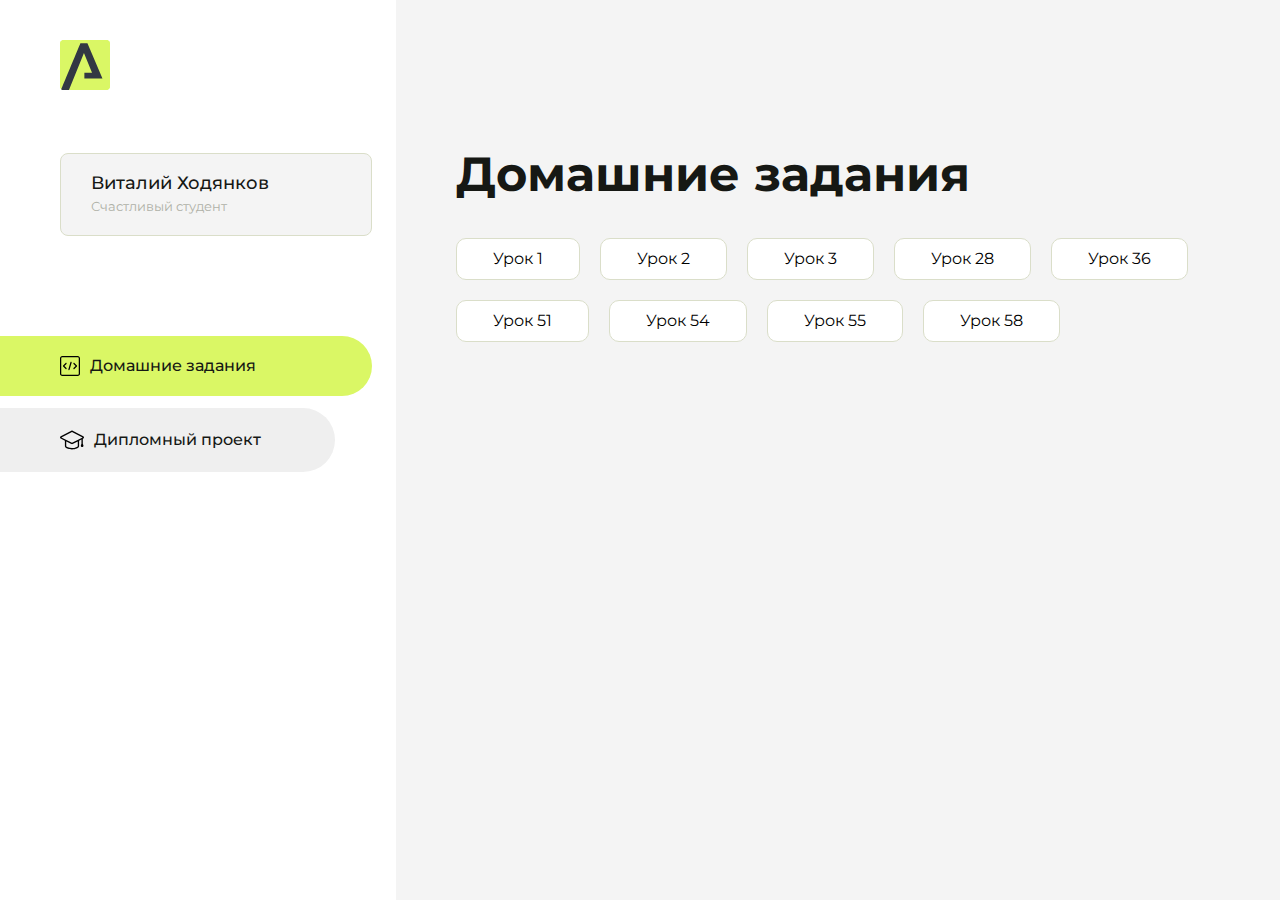
<file: index.html>
<!DOCTYPE html>
<html lang="en">

<head>
    <meta charset="UTF-8">
    <meta name="viewport" content="width=device-width, initial-scale=1.0">
    <title>Домашняя работа</title>
    <link rel="shortcut icon" href="src/logo.ico" type="image/x-icon">
    <link rel="preconnect" href="https://fonts.googleapis.com">
    <link rel="preconnect" href="https://fonts.gstatic.com" crossorigin>
    <link href="https://fonts.googleapis.com/css2?family=Montserrat:wght@400;500;700&family=Rubik:wght@500&display=swap"
        rel="stylesheet">
    <link rel="stylesheet" href="src/style.css">
</head>

<body id="body">
    <div class="overlay" id="overlay"></div>
    <div class="layout">
        <div class="burger" id="burger">
            <svg viewBox="0 0 24 24" fill="none" xmlns="http://www.w3.org/2000/svg">
                <g id="SVGRepo_bgCarrier" stroke-width="0"></g>
                <g id="SVGRepo_tracerCarrier" stroke-linecap="round" stroke-linejoin="round"></g>
                <g id="SVGRepo_iconCarrier">
                    <path d="M4 18L20 18" stroke="#DAF765" stroke-width="2" stroke-linecap="round"></path>
                    <path d="M4 12L20 12" stroke="#DAF765" stroke-width="2" stroke-linecap="round"></path>
                    <path d="M4 6L20 6" stroke="#DAF765" stroke-width="2" stroke-linecap="round"></path>
                </g>
            </svg>
        </div>
        <aside class="sidebar" id="sidebar">
            <div class="sidebar__inner">
                <div class="logo">
                    <svg width="50" height="50" viewBox="0 0 50 50" fill="none" xmlns="http://www.w3.org/2000/svg">
                        <g clip-path="url(#clip0_513_74730)">
                            <path
                                d="M46.17 -0.257004H3.83C1.57281 -0.257004 -0.257 1.57281 -0.257 3.83V46.17C-0.257 48.4272 1.57281 50.257 3.83 50.257H46.17C48.4272 50.257 50.257 48.4272 50.257 46.17V3.83C50.257 1.57281 48.4272 -0.257004 46.17 -0.257004Z"
                                fill="#DAF765" />
                            <path
                                d="M24.375 38.4H42.461L27.441 3.1585H20.4355C20.4355 3.1585 6.7895 35.881 1.1945 49.294C2.015 50.0275 3.0945 50.257 3.6945 50.257H8.8445L23.954 13.07L32.0465 32.8285H24.375V38.4Z"
                                fill="#323843" />
                        </g>
                        <defs>
                            <clipPath id="clip0_513_74730">
                                <rect width="50" height="50" fill="white" />
                            </clipPath>
                        </defs>
                    </svg>
                </div>
                <div class="sidebar__user">
                    <div class="sidebar__name">Виталий Ходянков</div>
                    <div class="sidebar__text">Счастливый студент</div>
                </div>
                <div class="sidebar__tabs">
                    <div class="sidebar__item">
                        <button class="sidebar__button active" id="tasks">
                            <svg xmlns="http://www.w3.org/2000/svg" width="20" height="20" viewBox="0 0 20 20"
                                fill="none">
                                <g clip-path="url(#clip0_704_74543)">
                                    <path
                                        d="M17.7083 20H2.29167C1.0275 20 0 18.9725 0 17.7083V2.29167C0 1.0275 1.0275 0 2.29167 0H17.7083C18.9725 0 20 1.0275 20 2.29167V17.7083C20 18.9725 18.9725 20 17.7083 20ZM2.29167 1.25C1.7175 1.25 1.25 1.7175 1.25 2.29167V17.7083C1.25 18.2825 1.7175 18.75 2.29167 18.75H17.7083C18.2825 18.75 18.75 18.2825 18.75 17.7083V2.29167C18.75 1.7175 18.2825 1.25 17.7083 1.25H2.29167Z"
                                        fill="black" />
                                    <path
                                        d="M6.04167 13.125C5.88167 13.125 5.72167 13.0642 5.6 12.9417L3.1 10.4417C2.85583 10.1975 2.85583 9.80167 3.1 9.5575L5.6 7.0575C5.84417 6.81333 6.24 6.81333 6.48417 7.0575C6.72833 7.30167 6.72833 7.6975 6.48417 7.94167L4.42583 10L6.48417 12.0583C6.72833 12.3025 6.72833 12.6983 6.48417 12.9425C6.36167 13.0642 6.20167 13.125 6.04167 13.125Z"
                                        fill="black" />
                                    <path
                                        d="M8.95833 14.1667C8.9 14.1667 8.84 14.1583 8.78167 14.1417C8.45083 14.0442 8.26083 13.6967 8.35833 13.3658L10.4417 6.28251C10.5392 5.95084 10.8892 5.76417 11.2175 5.85917C11.5483 5.95667 11.7383 6.30417 11.6408 6.63501L9.5575 13.7183C9.47833 13.9908 9.22833 14.1667 8.95833 14.1667Z"
                                        fill="black" />
                                    <path
                                        d="M13.9583 13.125C13.7983 13.125 13.6383 13.0642 13.5167 12.9417C13.2725 12.6975 13.2725 12.3017 13.5167 12.0575L15.575 9.99916L13.5167 7.94083C13.2725 7.69666 13.2725 7.30083 13.5167 7.05666C13.7608 6.81249 14.1567 6.81249 14.4008 7.05666L16.9008 9.55666C17.145 9.80083 17.145 10.1967 16.9008 10.4408L14.4008 12.9408C14.2783 13.0642 14.1183 13.125 13.9583 13.125Z"
                                        fill="black" />
                                </g>
                                <defs>
                                    <clipPath id="clip0_704_74543">
                                        <rect width="20" height="20" fill="white" />
                                    </clipPath>
                                </defs>
                            </svg>
                            <span>Домашние задания</span></button>
                    </div>
                    <div class="sidebar__item">
                        <button class="sidebar__button" id="diplom">
                            <svg xmlns="http://www.w3.org/2000/svg" width="24" height="24" viewBox="0 0 24 24"
                                fill="none">
                                <g clip-path="url(#clip0_704_74553)">
                                    <path
                                        d="M23.2628 10.5971C23.7176 10.365 24 9.90375 24 9.39337C24 8.883 23.7176 8.42175 23.2628 8.18962L12.6135 2.75362C12.2291 2.55824 11.7705 2.55787 11.3854 2.75399L0.736875 8.19C0.282375 8.42175 0 8.883 0 9.39337C0 9.90375 0.282375 10.365 0.736875 10.5971L4.89038 12.7177V18.2074C4.89038 19.8154 8.412 21.393 12 21.393C15.5884 21.393 19.1096 19.815 19.1096 18.2074V12.7174L21.4609 11.517V15.8017L20.901 17.2305C20.7409 17.6389 20.7934 18.0994 21.0405 18.4616C21.2876 18.8246 21.6979 19.041 22.1366 19.041C22.5754 19.041 22.9852 18.8246 23.2324 18.462C23.4795 18.099 23.532 17.6385 23.3719 17.2301L22.8124 15.8021V10.827L23.2628 10.5971ZM17.7623 18.1721C17.6198 18.6375 15.3491 20.0419 12 20.0419C8.65088 20.0419 6.38025 18.6375 6.2415 18.2074V12.3037L6.23887 12.3019C6.23812 12.057 6.1065 11.8207 5.87325 11.7019L1.3515 9.39337L12 3.95737L22.6489 9.39337L12 14.8294L5.87325 11.7019C5.54063 11.5331 4.6695 11.6674 4.5 12C4.33012 12.3322 4.55813 12.5479 4.89038 12.7177L11.3857 16.0331C11.5781 16.1314 11.7889 16.1805 12 16.1805C12.2107 16.1805 12.4222 16.1314 12.6146 16.0331L17.7593 13.407L17.7623 18.1721Z"
                                        fill="black" />
                                </g>
                                <defs>
                                    <clipPath id="clip0_704_74553">
                                        <rect width="24" height="24" fill="white" />
                                    </clipPath>
                                </defs>
                            </svg>
                            <span>Дипломный проект</span></button>
                    </div>
                </div>
            </div>

        </aside>
        <div class="content">
            <div class="container">
                <div class="content__block" id="tasksBlock">
                    <div class="content__title">Домашние задания</div>
                    <ul class="content__list">
                        <li class="content__list-item">
                            <a href="lesson/index.html">Урок 1</a>
                        </li>
                        <li class="content__list-item">
                            <a href="lesson2/index.html">Урок 2</a>
                        </li>
                        <li class="content__list-item">
                            <a href="lesson3/index.html">Урок 3</a>
                        </li>
                        <li class="content__list-item">
                            <a href="lesson28/index.html">Урок 28</a>
                        </li>
                        <li class="content__list-item">
                            <a href="lesson36/index.html">Урок 36</a>
                        </li>
                        <li class="content__list-item">
                            <a href="lesson51/index.html">Урок 51</a>
                        </li>
                        <li class="content__list-item">
                            <a href="lesson54/index.html">Урок 54</a>
                        </li>
                        <li class="content__list-item">
                            <a href="lesson55/index.html">Урок 55</a>
                        </li>
                        <li class="content__list-item">
                            <a href="lesson58/index.html">Урок 58</a>
                        </li>
                    </ul>
                </div>
                <div class="content__block hidden" id="diplomBlock">
                    <div class="content__title">Дипломный проект</div>
                    <div class="content__list-diplom">
                        <a href="ПАПКА-С-НОМЕРОМ-УРОКА">Ссылка на ДЗ</a>
                    </div>
                    <div class="content__decor">
                        <div class="content__decor-text">Давай проверим, чему ты научился!</div>
                        <div class="content__decor-img">
                            <img src="src/decor.png" alt="decor">
                        </div>
                    </div>
                </div>
            </div>
        </div>
    </div>
    <script src="src/index.js"></script>
</body>

</html>
</file>
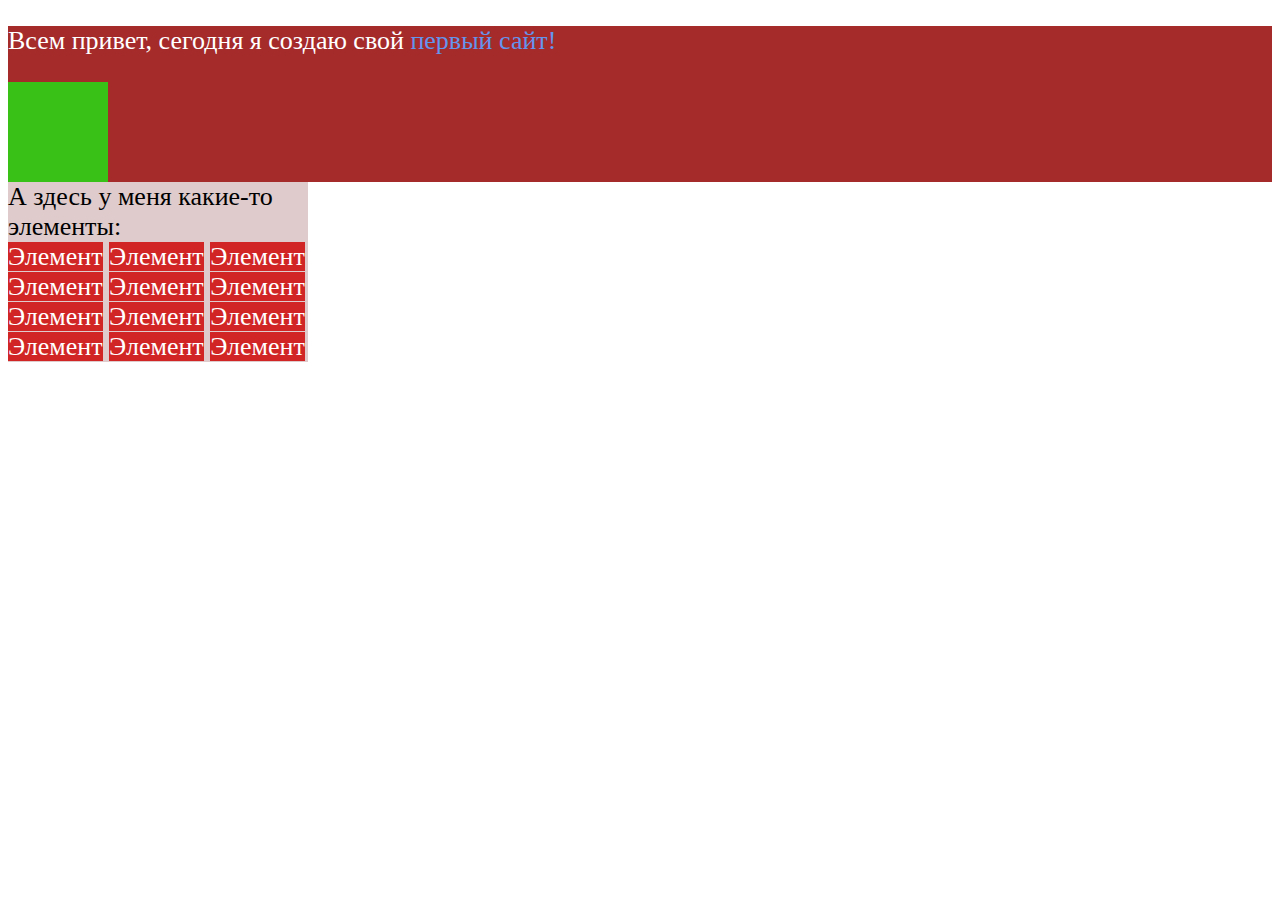
<file: lesson/index.html>
<!DOCTYPE html>
<html lang="en">

<head>
    <meta charset="UTF-8">
    <meta name="viewport" content="width=device-width, initial-scale=1.0">
    <title>Задание 1</title>
    <link rel="stylesheet" href="style.css">
</head>

<body>
    <div class="block1">
        <p> Всем привет, сегодня я создаю свой <span class="test-text">первый сайт!</span></p>
        <div class="kub">
        </div>
    </div>
    <div class="block2"> А здесь у меня какие-то элементы:
        <div> 
        <span>Элемент</span>
        <span>Элемент</span>
        <span>Элемент</span>
        <span>Элемент</span>
        <span>Элемент</span>
        <span>Элемент</span>
        <span>Элемент</span>
        <span>Элемент</span>
        <span>Элемент</span>
        <span>Элемент</span>
        <span>Элемент</span>
        <span>Элемент</span>
        </div>
    </div>

</body>

</html>
</file>
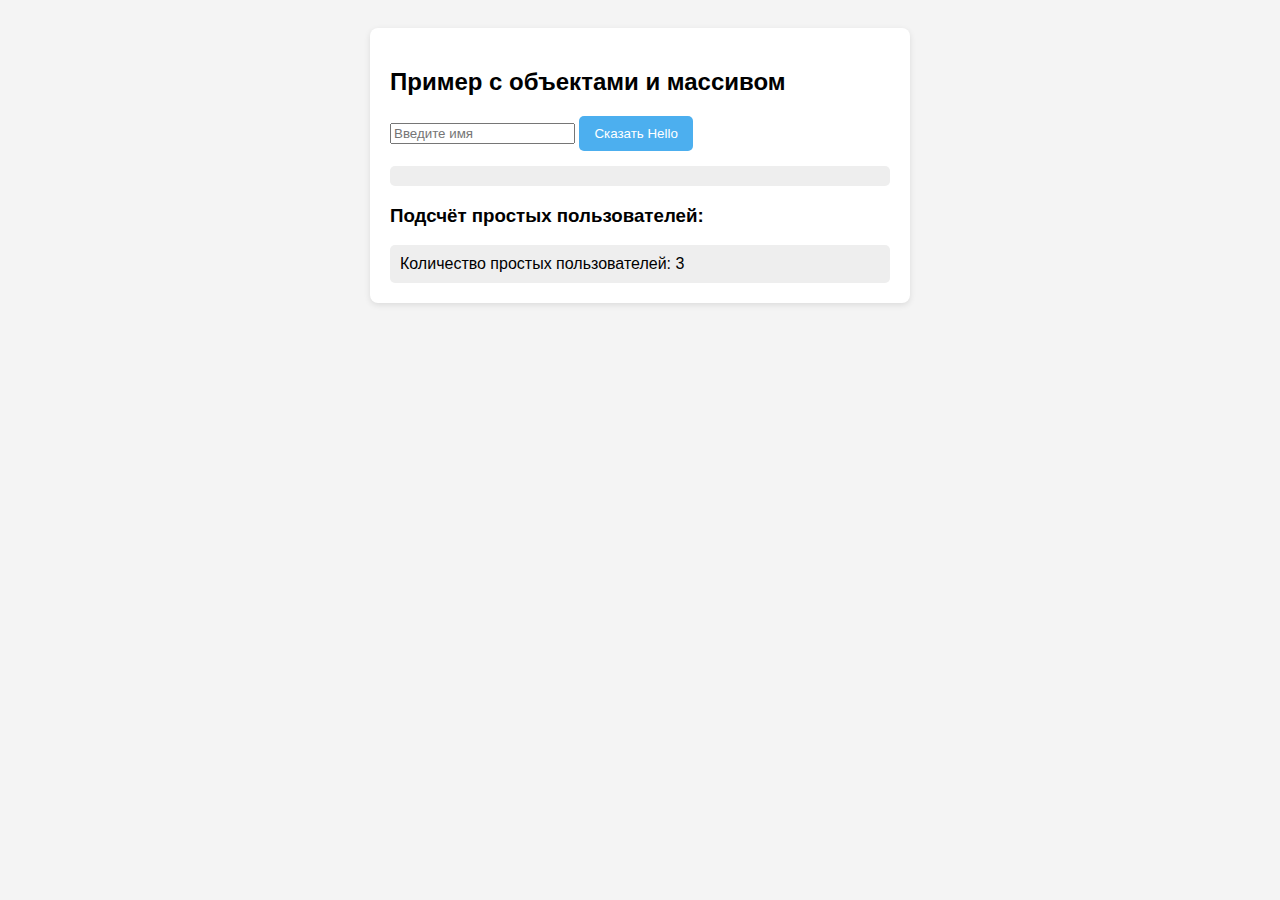
<file: lesson104/index.html>
<!DOCTYPE html>
<html lang="ru">

<head>
    <meta charset="UTF-8">
    <title>Объекты и массив пользователей</title>
    <style>
        body {
            font-family: Arial, sans-serif;
            background-color: #f4f4f4;
            padding: 20px;
        }

        .container {
            background: #fff;
            border-radius: 8px;
            padding: 20px;
            max-width: 500px;
            margin: auto;
            box-shadow: 0 2px 6px rgba(0, 0, 0, 0.1);
        }

        button {
            background: #4cafef;
            border: none;
            padding: 10px 15px;
            border-radius: 5px;
            color: white;
            cursor: pointer;
        }

        button:hover {
            background: #3498db;
        }

        .output {
            margin-top: 15px;
            padding: 10px;
            background: #eee;
            border-radius: 5px;
        }
    </style>
</head>

<body>

    <div class="container">
        <h2>Пример с объектами и массивом</h2>
        <input type="text" id="nameInput" placeholder="Введите имя">
        <button onclick="greetUser()">Сказать Hello</button>
        <div id="helloOutput" class="output"></div>

        <h3>Подсчёт простых пользователей:</h3>
        <div id="userCount" class="output"></div>
    </div>

    <script>
        // Объект с описанием
        const myInfo = {
            name: "ChatGPT",
            age: 2,
            role: "AI Assistant",
            sayHello: function (name) {
                return `Hello "${name}"`;
            }
        };

        // Функция для кнопки
        function greetUser() {
            const inputName = document.getElementById("nameInput").value;
            document.getElementById("helloOutput").textContent = myInfo.sayHello(inputName || "Гость");
        }

        // Массив пользователей
        const users = [
            { name: "Alice", age: 25, isAdmin: false },
            { name: "Bob", age: 30, isAdmin: true },
            { name: "Charlie", age: 28, isAdmin: false },
            { name: "Diana", age: 22, isAdmin: false }
        ];

        // Подсчёт простых пользователей
        let simpleUsersCount = 0;
        for (let user of users) {
            if (!user.isAdmin) {
                simpleUsersCount++;
            }
        }

        // Вывод количества на страницу
        document.getElementById("userCount").textContent =
            `Количество простых пользователей: ${simpleUsersCount}`;
    </script>

</body>

</html>
</file>
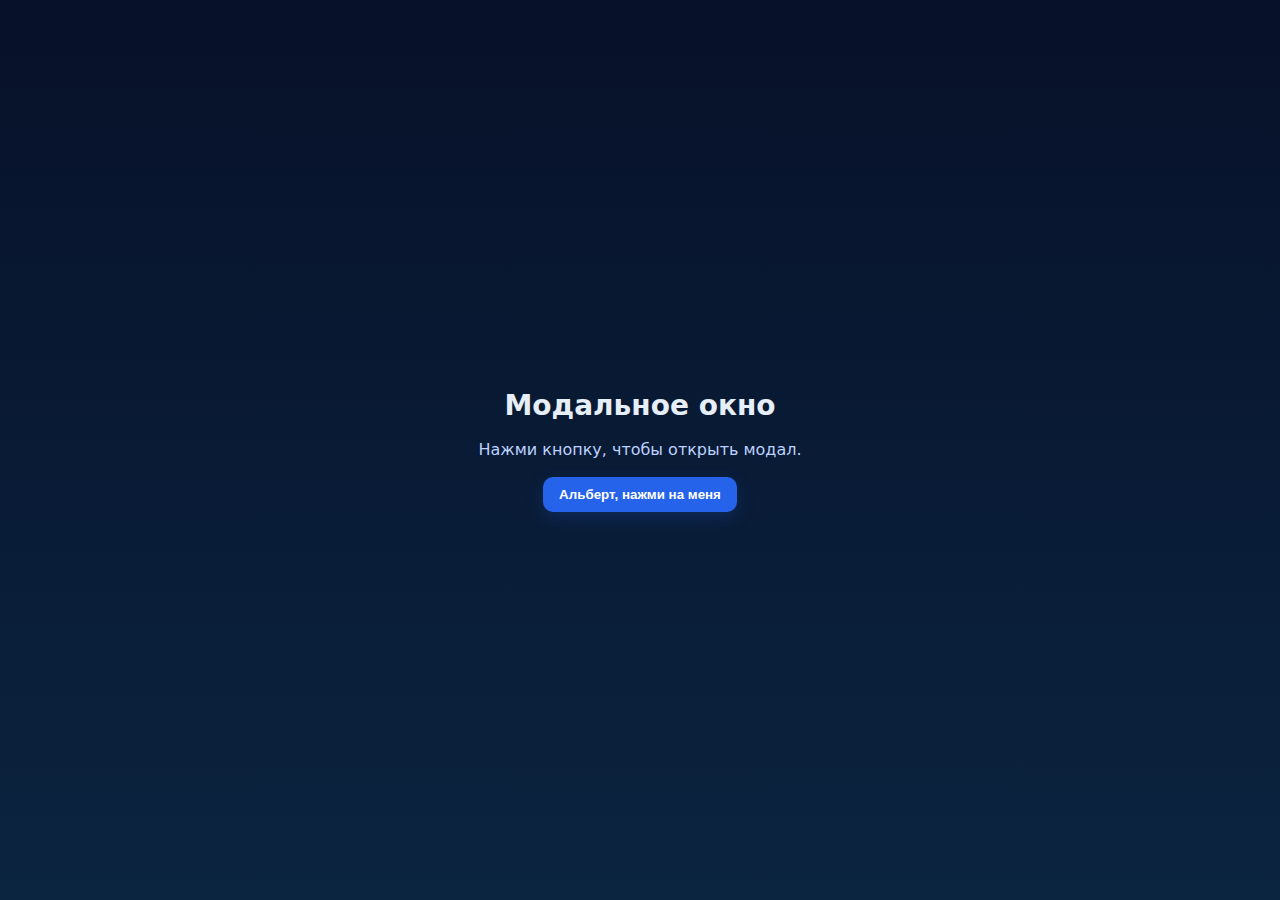
<file: lesson114/index.html>
<!DOCTYPE html>
<html lang="ru">

<head>
    <meta charset="utf-8" />
    <meta name="viewport" content="width=device-width,initial-scale=1" />
    <title>Пример модального окна</title>
    <link rel="stylesheet" href="./style.css">
</head>

<body>
    <main class="container" id="page-root">
        <h1>Модальное окно</h1>
        <p class="lead">Нажми кнопку, чтобы открыть модал.</p>

        <button class="btn" id="open-modal">
            Альберт, нажми на меня
        </button>

        <div class="overlay" id="modal-overlay" aria-hidden="true">
            <div class="overlay__backdrop" data-close="backdrop"></div>

            <div class="modal" role="dialog" aria-modal="true" aria-labelledby="modal-title" tabindex="-1">
                <div class="modal__header">
                    <div>
                        <h2 id="modal-title" class="modal__title">Отправить сообщение</h2>
                        <p class="sr-only" id="modal-desc">Форма для отправки короткого сообщения. Нажмите Escape или
                            кнопку Закрыть для выхода.</p>
                    </div>
                    <div>
                        <button class="modal__close" id="modal-close" aria-label="Закрыть модальное окно">
                            <svg width="18" height="18" viewBox="0 0 24 24" fill="none" aria-hidden="true">
                                <path d="M18 6L6 18M6 6l12 12" stroke="currentColor" stroke-width="2"
                                    stroke-linecap="round" stroke-linejoin="round" />
                            </svg>
                        </button>
                    </div>
                </div>

                <div class="modal__body">
                    <p>Привет! Это демонстрация модального окна. Попробуй перейти по Tab — фокус останется внутри
                        модального окна.</p>

                    <form id="sample-form">
                        <div class="field">
                            <label for="name">Имя</label>
                            <input id="name" name="name" type="text" placeholder="Введите имя" />
                        </div>

                        <div class="field">
                            <label for="msg">Сообщение</label>
                            <textarea id="msg" name="msg" placeholder="Текст сообщения"></textarea>
                        </div>

                        <div class="modal__actions">
                            <button type="button" class="btn--ghost" data-action="cancel">Отмена</button>
                            <button type="submit" class="btn--primary">Отправить</button>
                        </div>
                    </form>
                </div>
            </div>
        </div>
    </main>

<script src="./main.js"></script>

</body>

</html>
</file>
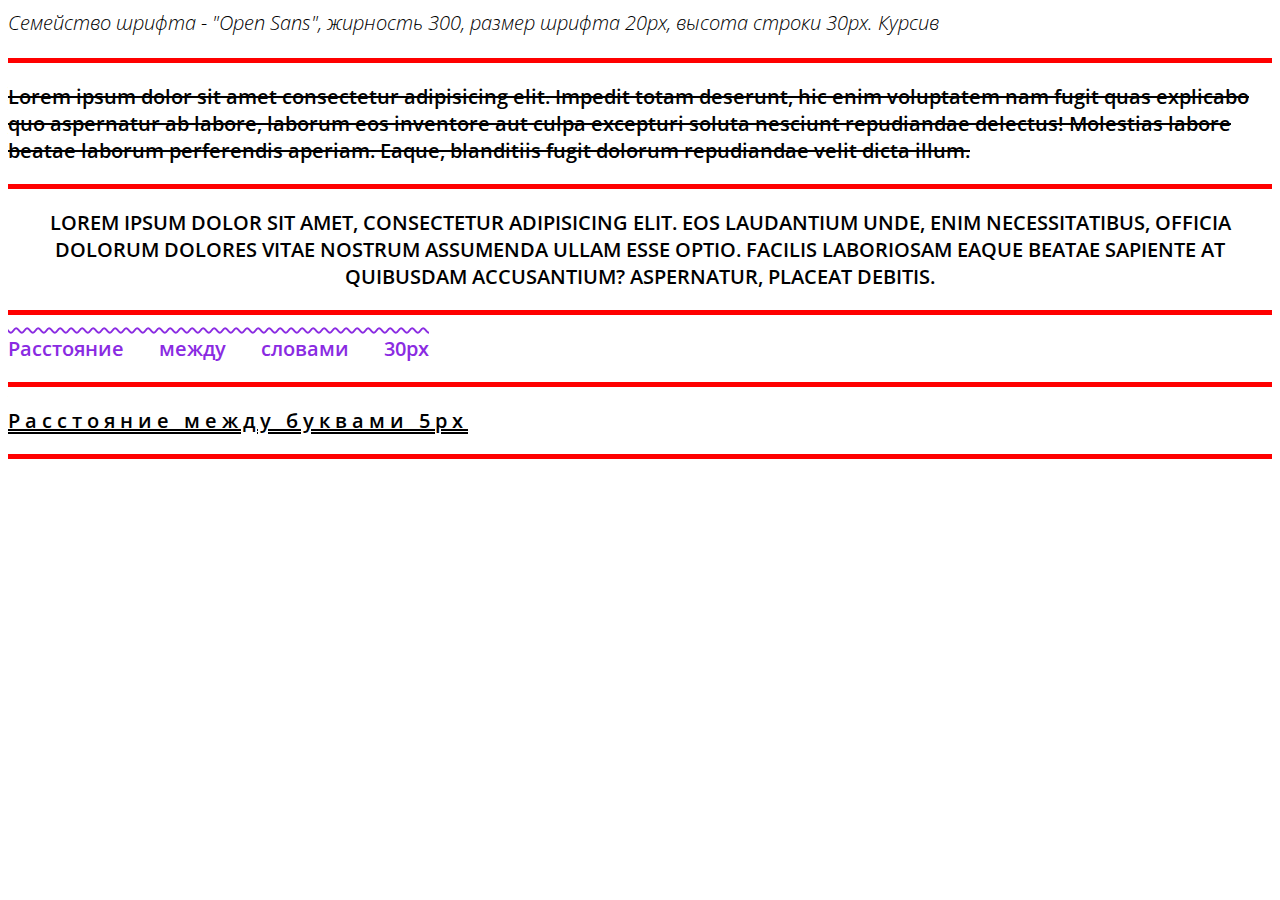
<file: lesson28/index.html>
<!DOCTYPE html>
<html lang="en">

<head>
    <meta charset="UTF-8">
    <meta name="viewport" content="width=device-width, initial-scale=1.0">
    <title>Lesson28</title>

    <link rel="stylesheet" href="style.css">
</head>

<body>

    <section class="text1">Семейство шрифта - "Open Sans", жирность 300, размер шрифта 20px, высота строки 30px. Курсив
    </section>
    <section class="text2">
        Lorem ipsum dolor sit amet consectetur adipisicing elit. Impedit totam deserunt, hic enim voluptatem nam fugit
        quas explicabo quo aspernatur ab labore, laborum eos inventore aut culpa excepturi soluta nesciunt repudiandae
        delectus! Molestias labore beatae laborum perferendis aperiam. Eaque, blanditiis fugit dolorum repudiandae velit
        dicta illum.
    </section>
    <section class="text3">Lorem ipsum dolor sit amet, consectetur adipisicing elit. Eos laudantium unde, enim
        necessitatibus, officia dolorum dolores vitae nostrum assumenda ullam esse optio. Facilis laboriosam eaque
        beatae sapiente at quibusdam accusantium? Aspernatur, placeat debitis.</section>
    <section class="text4">Расстояние между словами 30px</section>
    <section class="text5">Расстояние между буквами 5px</section>
</body>

</html>
</file>
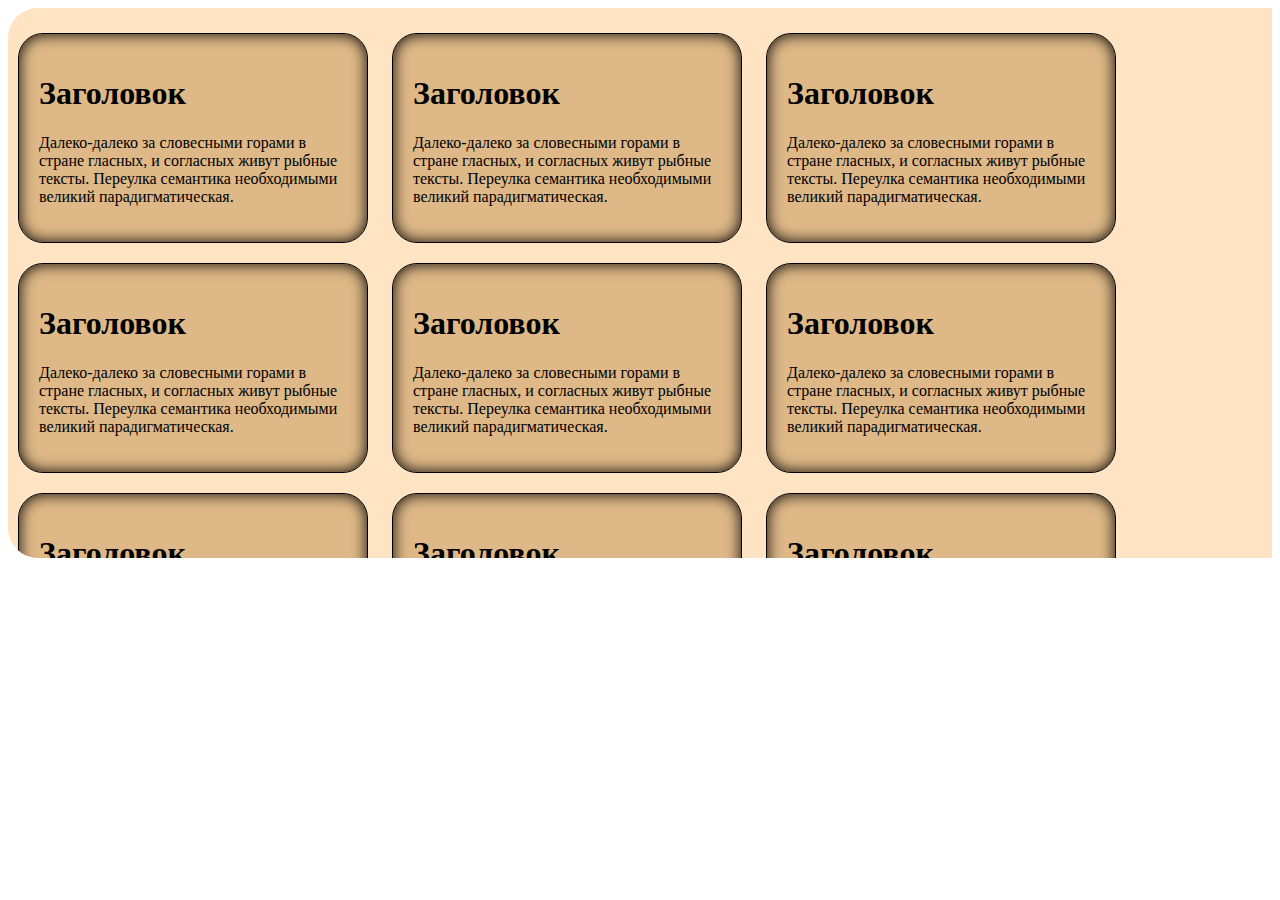
<file: lesson36/index.html>
<!DOCTYPE html>
<html lang="en">

<head>
    <meta charset="UTF-8">
    <meta name="viewport" content="width=device-width, initial-scale=1.0">
    <title>Lesson36</title>
    <link rel="stylesheet" href="style.css">
</head>

<body>

    <main>
        <div class="block">
            <div class="block-1">
                <h1>Заголовок</h1>
                <p>Далеко-далеко за словесными горами в стране гласных, и согласных живут рыбные тексты. Переулка
                    семантика
                    необходимыми великий парадигматическая.</p>
            </div>
        </div>
        <div class="block">
            <div class="block-1">
                <h1>Заголовок</h1>
                <p>Далеко-далеко за словесными горами в стране гласных, и согласных живут рыбные тексты. Переулка
                    семантика
                    необходимыми великий парадигматическая.</p>
            </div>
        </div>
        <div class="block">
            <div class="block-1">
                <h1>Заголовок</h1>
                <p>Далеко-далеко за словесными горами в стране гласных, и согласных живут рыбные тексты. Переулка
                    семантика
                    необходимыми великий парадигматическая.</p>
            </div>
        </div>
        <div class="block">
            <div class="block-1">
                <h1>Заголовок</h1>
                <p>Далеко-далеко за словесными горами в стране гласных, и согласных живут рыбные тексты. Переулка
                    семантика
                    необходимыми великий парадигматическая.</p>
            </div>
        </div>
        <div class="block">
            <div class="block-1">
                <h1>Заголовок</h1>
                <p>Далеко-далеко за словесными горами в стране гласных, и согласных живут рыбные тексты. Переулка
                    семантика
                    необходимыми великий парадигматическая.</p>
            </div>
        </div>
        <div class="block">
            <div class="block-1">
                <h1>Заголовок</h1>
                <p>Далеко-далеко за словесными горами в стране гласных, и согласных живут рыбные тексты. Переулка
                    семантика
                    необходимыми великий парадигматическая.</p>
            </div>
        </div>
        <div class="block">
            <div class="block-1">
                <h1>Заголовок</h1>
                <p>Далеко-далеко за словесными горами в стране гласных, и согласных живут рыбные тексты. Переулка
                    семантика
                    необходимыми великий парадигматическая.</p>
            </div>
        </div>
        <div class="block">
            <div class="block-1">
                <h1>Заголовок</h1>
                <p>Далеко-далеко за словесными горами в стране гласных, и согласных живут рыбные тексты. Переулка
                    семантика
                    необходимыми великий парадигматическая.</p>
            </div>
        </div>
        <div class="block">
            <div class="block-1">
                <h1>Заголовок</h1>
                <p>Далеко-далеко за словесными горами в стране гласных, и согласных живут рыбные тексты. Переулка
                    семантика
                    необходимыми великий парадигматическая.</p>
            </div>
        </div>
        <div class="block">
            <div class="block-1">
                <h1>Заголовок</h1>
                <p>Далеко-далеко за словесными горами в стране гласных, и согласных живут рыбные тексты. Переулка
                    семантика
                    необходимыми великий парадигматическая.</p>
            </div>
        </div>
        <div class="block">
            <div class="block-1">
                <h1>Заголовок</h1>
                <p>Далеко-далеко за словесными горами в стране гласных, и согласных живут рыбные тексты. Переулка
                    семантика
                    необходимыми великий парадигматическая.</p>
            </div>
        </div>
        <div class="block">
            <div class="block-1">
                <h1>Заголовок</h1>
                <p>Далеко-далеко за словесными горами в стране гласных, и согласных живут рыбные тексты. Переулка
                    семантика
                    необходимыми великий парадигматическая.</p>
            </div>
        </div>
        <div class="block">
            <div class="block-1">
                <h1>Заголовок</h1>
                <p>Далеко-далеко за словесными горами в стране гласных, и согласных живут рыбные тексты. Переулка
                    семантика
                    необходимыми великий парадигматическая.</p>
            </div>
        </div>
        <div class="block">
            <div class="block-1">
                <h1>Заголовок</h1>
                <p>Далеко-далеко за словесными горами в стране гласных, и согласных живут рыбные тексты. Переулка
                    семантика
                    необходимыми великий парадигматическая.</p>
            </div>
        </div>
    </main>

</body>

</html>
</file>
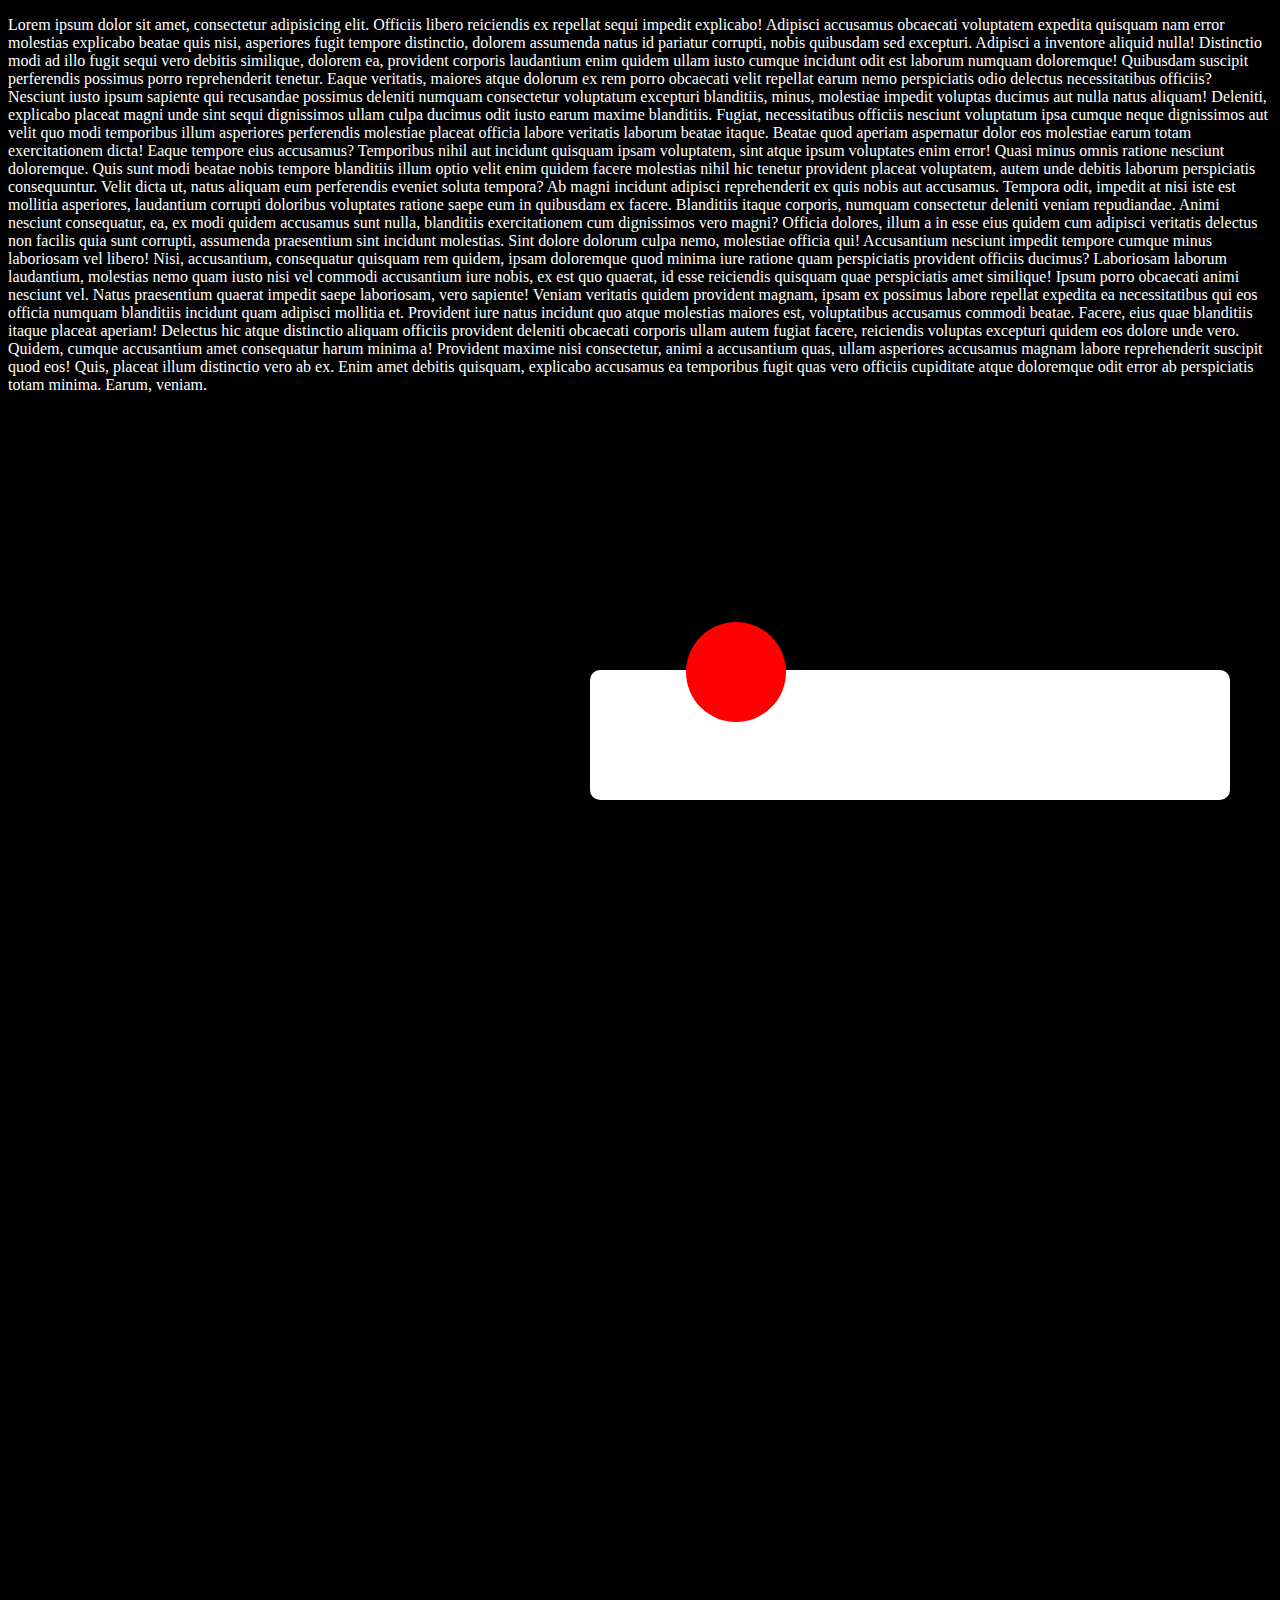
<file: lesson54/index.html>
<!DOCTYPE html>
<html lang="en">

<head>
    <meta charset="UTF-8">
    <meta name="viewport" content="width=device-width, initial-scale=1.0">
    <title>lesson54</title>
    <link rel="stylesheet" href="style.css">
</head>

<body>

    <p>Lorem ipsum dolor sit amet, consectetur adipisicing elit. Officiis libero reiciendis ex repellat sequi impedit
        explicabo! Adipisci accusamus obcaecati voluptatem expedita quisquam nam error molestias explicabo beatae quis
        nisi,
        asperiores fugit tempore distinctio, dolorem assumenda natus id pariatur corrupti, nobis quibusdam sed
        excepturi.
        Adipisci a inventore aliquid nulla! Distinctio modi ad illo fugit sequi vero debitis similique, dolorem ea,
        provident corporis laudantium enim quidem ullam iusto cumque incidunt odit est laborum numquam doloremque!
        Quibusdam
        suscipit perferendis possimus porro reprehenderit tenetur. Eaque veritatis, maiores atque dolorum ex rem porro
        obcaecati velit repellat earum nemo perspiciatis odio delectus necessitatibus officiis? Nesciunt iusto ipsum
        sapiente qui recusandae possimus deleniti numquam consectetur voluptatum excepturi blanditiis, minus, molestiae
        impedit voluptas ducimus aut nulla natus aliquam! Deleniti, explicabo placeat magni unde sint sequi dignissimos
        ullam culpa ducimus odit iusto earum maxime blanditiis. Fugiat, necessitatibus officiis nesciunt voluptatum ipsa
        cumque neque dignissimos aut velit quo modi temporibus illum asperiores perferendis molestiae placeat officia
        labore
        veritatis laborum beatae itaque. Beatae quod aperiam aspernatur dolor eos molestiae earum totam exercitationem
        dicta! Eaque tempore eius accusamus? Temporibus nihil aut incidunt quisquam ipsam voluptatem, sint atque ipsum
        voluptates enim error! Quasi minus omnis ratione nesciunt doloremque. Quis sunt modi beatae nobis tempore
        blanditiis
        illum optio velit enim quidem facere molestias nihil hic tenetur provident placeat voluptatem, autem unde
        debitis
        laborum perspiciatis consequuntur. Velit dicta ut, natus aliquam eum perferendis eveniet soluta tempora? Ab
        magni
        incidunt adipisci reprehenderit ex quis nobis aut accusamus. Tempora odit, impedit at nisi iste est mollitia
        asperiores, laudantium corrupti doloribus voluptates ratione saepe eum in quibusdam ex facere. Blanditiis itaque
        corporis, numquam consectetur deleniti veniam repudiandae. Animi nesciunt consequatur, ea, ex modi quidem
        accusamus
        sunt nulla, blanditiis exercitationem cum dignissimos vero magni? Officia dolores, illum a in esse eius quidem
        cum
        adipisci veritatis delectus non facilis quia sunt corrupti, assumenda praesentium sint incidunt molestias. Sint
        dolore dolorum culpa nemo, molestiae officia qui! Accusantium nesciunt impedit tempore cumque minus laboriosam
        vel
        libero! Nisi, accusantium, consequatur quisquam rem quidem, ipsam doloremque quod minima iure ratione quam
        perspiciatis provident officiis ducimus? Laboriosam laborum laudantium, molestias nemo quam iusto nisi vel
        commodi
        accusantium iure nobis, ex est quo quaerat, id esse reiciendis quisquam quae perspiciatis amet similique! Ipsum
        porro obcaecati animi nesciunt vel. Natus praesentium quaerat impedit saepe laboriosam, vero sapiente! Veniam
        veritatis quidem provident magnam, ipsam ex possimus labore repellat expedita ea necessitatibus qui eos officia
        numquam blanditiis incidunt quam adipisci mollitia et. Provident iure natus incidunt quo atque molestias maiores
        est, voluptatibus accusamus commodi beatae. Facere, eius quae blanditiis itaque placeat aperiam! Delectus hic
        atque
        distinctio aliquam officiis provident deleniti obcaecati corporis ullam autem fugiat facere, reiciendis voluptas
        excepturi quidem eos dolore unde vero. Quidem, cumque accusantium amet consequatur harum minima a! Provident
        maxime
        nisi consectetur, animi a accusantium quas, ullam asperiores accusamus magnam labore reprehenderit suscipit quod
        eos! Quis, placeat illum distinctio vero ab ex. Enim amet debitis quisquam, explicabo accusamus ea temporibus
        fugit
        quas vero officiis cupiditate atque doloremque odit error ab perspiciatis totam minima. Earum, veniam.</p>

    <div class="white">
        <div class="red"></div>
    </div>

    <br>
    <br>
    <br>
    <br>
    <br>
    <br>
    <br>
    <br>
    <br>
    <br>
    <br>
    <br>
    <br>
    <br>
    <br>
    <br>
    <br>
    <br>
    <br>
    <br>
    <br>
    <br>
    <br>
    <br>
    <br>
    <br>
    <br>
    <br>
    <br>
    <br>
    <br>
    <br>
    <br>
    <br>
    <br>
    <br>
    <br>
    <br>
    <br>
    <br>
    <br>
    <br>
    <br>
    <br>
    <br>
    <br>
    <br>
    <br>
    <br>
    <br>
    <br>
    <br>
    <br>
    <br>
    <br>
    <br>
    <br>
    <br>
    <br>
    <br>
    <br>
    <br>
    <br>
    <br>
    <br>
    <br>
    <br>
    <br>
    <br>
    <br>
    <br>
    <br>
    <br>
    <br>
    <br>
</body>

</html>
</file>
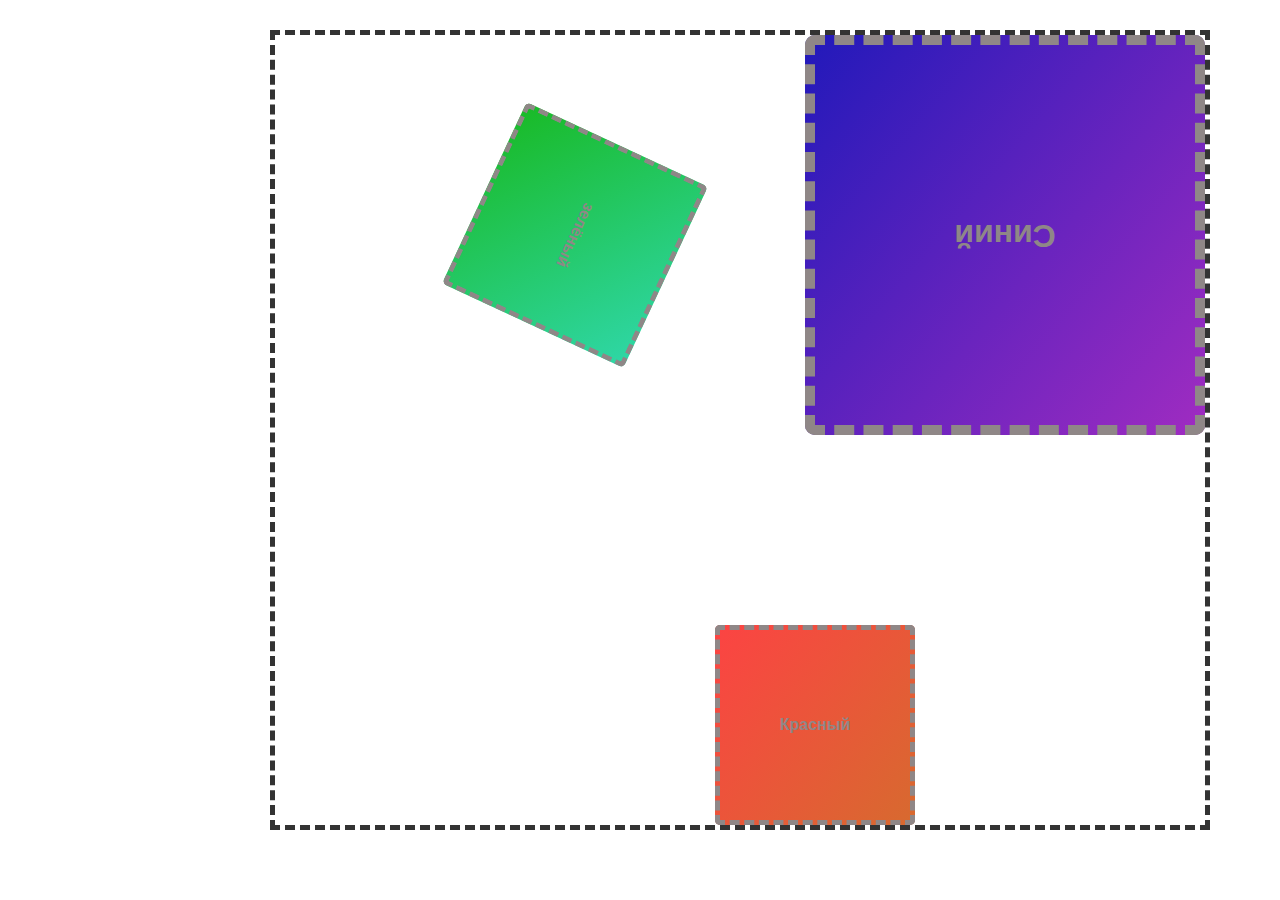
<file: lesson55/index.html>
<!DOCTYPE html>
<html lang="en">

<head>
    <meta charset="UTF-8">
    <meta http-equiv="X-UA-Compatible" content="IE=edge">
    <meta name="viewport" content="width=device-width, initial-scale=1.0">
    <title>TRANSFORM</title>
    <link href="css/reset.css" rel="stylesheet">
    <link href="css/style.css" rel="stylesheet">
</head>

<body>
    <div class="wrapper">
        <div class="quads">
            <div class="quads__quad quads__quad--red"></div>
            <div class="quads__quad quads__quad--green"></div>
            <div class="quads__quad quads__quad--blue"></div>
        </div>
        <div class="area">
            <div class="area__place area__place--for-red">Красный</div>
            <div class="area__place area__place--for-green">зелёный</div>
            <div class="area__place area__place--for-blue">Синий</div>
        </div>
    </div>
</body>

</html>
</file>
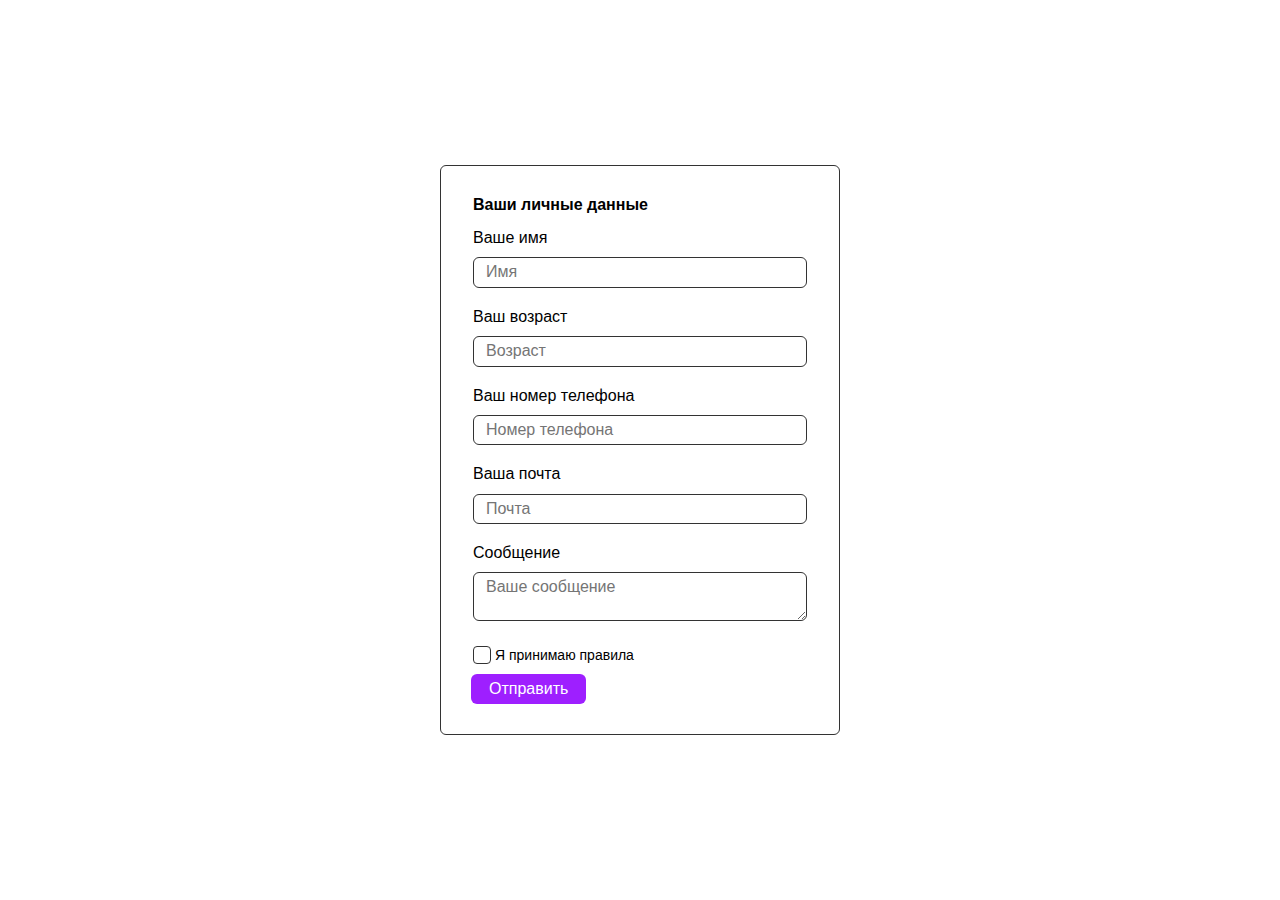
<file: lesson72/index.html>
<!DOCTYPE html>
<html lang="ru">

<head>
  <meta charset="UTF-8" />
  <meta name="viewport" content="width=device-width, initial-scale=1.0" />
  <title>Стилизация формы</title>
  <link rel="stylesheet" href="./css/normalize.css" />
  <link rel="stylesheet" href="./css/style.css" />
</head>

<body>
  <form class="form">
    <fieldset class="form-group">
      <legend class="form-group-title">Ваши личные данные</legend>
      <label for="name" class="label">Ваше имя</label>
      <input id="name" class="input" type="text" placeholder="Имя" name="name" required />
      <label for="age" class="label">Ваш возраст</label>
      <input id="age" class="input" type="number" placeholder="Возраст" name="age" required />
      <label for="phone" class="label">Ваш номер телефона</label>
      <input id="phone" class="input" type="tel" placeholder="Номер телефона" name="phone" required />
      <label for="email" class="label">Ваша почта</label>
      <input id="email" class="input" type="email" placeholder="Почта" name="email" required />
    </fieldset>
    <fieldset class="form-group">
      <label for="message" class="label">Сообщение</label>
      <textarea id="message" class="textarea" placeholder="Ваше сообщение" name="message" required></textarea>
      <label class="label checkbox-label">
        <input class="checkbox" type="checkbox" name="checkbox" required />
        <span class="checkbox-text">Я принимаю правила</span>
      </label>
    </fieldset>
    <button class="button">Отправить</button>
  </form>
</body>

</html>
</file>
<file: src/style.css>
* {
    padding: 0;
    margin: 0;
    border: 0;
}

*,
*:before,
*:after {
    -webkit-box-sizing: border-box;
    box-sizing: border-box;
}

:focus,
:active {
    outline: none;
}

a:focus,
a:active {
    outline: none;
}

nav,
footer,
header,
aside {
    display: block;
}

html,
body {
    height: 100%;
    width: 100%;
    font-size: 100%;
    line-height: 1;
    -ms-text-size-adjust: 100%;
    -moz-text-size-adjust: 100%;
    -webkit-text-size-adjust: 100%;
}

input,
button,
textarea {
    font-family: inherit;
}

input::-ms-clear {
    display: none;
}

button {
    cursor: pointer;
}

button::-moz-focus-inner {
    padding: 0;
    border: 0;
}

a,
a:visited {
    text-decoration: none;
}

a:hover {
    text-decoration: none;
}

ul li {
    list-style: none;
}

img {
    vertical-align: top;
}

h1,
h2,
h3,
h4,
h5,
h6 {
    font-size: inherit;
    font-weight: inherit;
}

a {
    color: inherit;
}



body {
    font-family: "Montserrat", SansSerif;
    color: black;
}

body.overflow {
    overflow: hidden;
}



.layout {
    display: -webkit-box;
    display: -ms-flexbox;
    display: flex;
    min-height: 100vh;
}

.sidebar {
    padding: 40px 24px 40px 0;
    -ms-flex-negative: 0;
    flex-shrink: 0;
    background-color: white;
}



.content {
    -webkit-box-flex: 1;
    -ms-flex-positive: 1;
    flex-grow: 1;
    background-color: #F4F4F4;
}

.container {
    display: -webkit-box;
    display: -ms-flexbox;
    display: flex;
    -webkit-box-orient: vertical;
    -webkit-box-direction: normal;
    -ms-flex-direction: column;
    flex-direction: column;
    -webkit-box-pack: center;
    -ms-flex-pack: center;
    justify-content: center;
    -webkit-box-align: center;
    -ms-flex-align: center;
    align-items: center;
    padding: 150px 60px 80px 60px;
}


.logo {
    margin-left: 60px;
    margin-bottom: 60px;
}

.sidebar__user {
    background-color: #F4F4F4;
    padding: 20px 30px;
    margin-left: 60px;
    margin-bottom: 100px;
    border-radius: 8px;
    border: 1px solid #DADEC9;
}

.sidebar__name {
    color: #161814;
    font-size: 18px;
    font-weight: 500;
    margin-bottom: 6px;
}

.sidebar__text {
    color: #AFB1A7;
    font-size: 13px;
    font-weight: 400;
    line-height: 130%;
    /* 16.9px */
}

.sidebar__item {
    width: 372px;
}

.sidebar__button {
    display: -webkit-box;
    display: -ms-flexbox;
    display: flex;
    -webkit-box-align: center;
    -ms-flex-align: center;
    align-items: center;
    gap: 10px;
    padding: 20px 60px;
    margin-bottom: 12px;
    border-radius: 0px 100px 100px 0px;
    -webkit-transition: all .5s;
    -o-transition: all .5s;
    transition: all .5s;
    cursor: pointer;
    width: 90%;
    color: #161814;
    font-size: 16px;
    font-weight: 500;
}

.sidebar__button.active,
.sidebar__button:hover {
    width: 100%;
    background-color: #DAF765;
}


.content__title {
    color: #161814;
    font-size: 48px;
    font-weight: 700;
    margin-bottom: 40px;
}

.content__list {
    display: -webkit-box;
    display: -ms-flexbox;
    display: flex;
    -webkit-box-align: center;
    -ms-flex-align: center;
    align-items: center;
    -ms-flex-wrap: wrap;
    flex-wrap: wrap;
    gap: 20px;
}



.content__list-item {
    cursor: pointer;
    padding: 12px 18px;
    background-color: #fff;
    border-radius: 10px;
    border: 1px solid #DADEC9;
    -webkit-transition: all .3s;
    -o-transition: all .3s;
    transition: all .3s;
}

.content__list-item:hover,
.content__list-diplom:hover {
    background-color: #AFB1A7;
}

li a {
    padding: 12px 18px;

}


.content__list-diplom {
    -webkit-transition: all .3s;
    -o-transition: all .3s;
    transition: all .3s;
    display: inline-block;
    padding: 12px 18px;
    background-color: #fff;
    border-radius: 10px;
    border: 1px solid #DADEC9;
}

.content__decor {
    display: -webkit-box;
    display: -ms-flexbox;
    display: flex;
    -webkit-box-align: center;
    -ms-flex-align: center;
    align-items: center;
}

.content__decor-text {
    color: #BEDD44;
    font-size: 36px;
    font-weight: 700;
    line-height: 110%;
    /* 39.6px */
}

.content__block {
    max-width: 1200px;
}

.content__block.hidden {
    display: none;
}

.content__decor-img img {
    width: 100%;
}

.burger {
    display: none;
    padding: 5px;
    position: fixed;
    top: 3%;
    right: 7%;
    width: 40px;
    height: 40px;
    background-color: #161814;
    border-radius: 50%;
    z-index: 10;
    border: 1px solid #DAF765;
}

@media (max-width: 768px) {
    .burger {
        display: block;
    }

    .sidebar {
        -webkit-transition: all .3s;
        -o-transition: all .3s;
        transition: all .3s;
        -webkit-transform: translateX(-100%);
        -ms-transform: translateX(-100%);
        transform: translateX(-100%);
        position: fixed;
        top: 0;
        left: 0;
        bottom: 0;
        z-index: 5;
    }

    .sidebar.show {
        -webkit-transform: translateX(0%);
        -ms-transform: translateX(0%);
        transform: translateX(0%);
    }

    .overlay {
        opacity: 0;
        pointer-events: none;
        -webkit-transition: all .3s;
        -o-transition: all .3s;
        transition: all .3s;
        position: absolute;
        top: 0;
        right: 0;
        left: 0;
        bottom: 0;
        z-index: 3;
        background-color: #000000e0;
    }

    .overlay.show {
        opacity: 1;
        pointer-events: all;
    }

    .container {
        padding: 40px 20px;
        min-height: 100%;
    }

    .content__decor {
        margin-top: 20px;
        -webkit-box-orient: vertical;
        -webkit-box-direction: normal;
        -ms-flex-direction: column;
        flex-direction: column;
    }
}

@media (max-width: 400px) {
    .sidebar__user {
        margin-left: 0;
    }
}
</file>
<file: lesson/style.css>
body {
    font-size: 26px;
}

.block1 {
    background-color: #a52a2a;
    color: white;
}

.kub {
    width: 100px;
    height: 100px;
    background-color: #39c117;
}

.test-text {
    color: cornflowerblue;
}

.block2 {
    width: 300px;
    background-color: rgb(223, 203, 203);
}

.block2 span {
    background-color: #d12525;
    color: white;
}
</file>
<file: lesson114/style.css>
:root {
    --bg: #0f1724;
    --card: #ffffff;
    --muted: #6b7280;
    --accent: #2563eb;
    --overlay: rgba(7, 11, 20, 0.6);
}

body {
    margin: 0;
    font-family: Inter, ui-sans-serif, system-ui, -apple-system, "Segoe UI", Roboto, "Helvetica Neue", Arial;
    background: linear-gradient(180deg, #071129 0%, #0b2440 100%);
    color: #0b1220;
    min-height: 100vh;
    padding: 40px;
    box-sizing: border-box;
    display: flex;
    justify-content: center;
    align-items: center;
    text-align: center;
}

.container {
    max-width: 980px;
    margin: 0 auto;
    color: var(--card);
}

h1 {
    margin: 0 0 18px 0;
    font-size: 28px;
    color: #e6eef8;
}

p.lead {
    color: #bcd2ff;
    margin: 0 0 18px 0;
}

.btn {
    display: inline-flex;
    gap: 10px;
    align-items: center;
    background: var(--accent);
    border: 0;
    color: white;
    padding: 10px 16px;
    border-radius: 10px;
    cursor: pointer;
    font-weight: 600;
    box-shadow: 0 6px 18px rgba(37, 99, 235, 0.2);
}

.btn:focus {
    outline: 3px solid rgba(37, 99, 235, 0.25);
    outline-offset: 2px;
}

.overlay {
    position: fixed;
    inset: 0;
    display: none;
    /* visible when .open */
    align-items: center;
    justify-content: center;
    z-index: 1200;
    -webkit-tap-highlight-color: transparent;
}

.overlay.open {
    display: flex;
}

.overlay__backdrop {
    position: absolute;
    inset: 0;
    background: var(--overlay);
    backdrop-filter: blur(6px) saturate(120%);
    opacity: 0;
    transition: opacity .28s ease;
}

.overlay.open .overlay__backdrop {
    opacity: 1;
}

.modal {
    position: relative;
    width: min(720px, calc(100% - 32px));
    max-height: 85vh;
    overflow: auto;
    background: linear-gradient(180deg, #fbfdff, #f6fbff);
    border-radius: 14px;
    padding: 20px;
    box-shadow: 0 20px 60px rgba(2, 6, 23, 0.6);
    transform: translateY(10px) scale(.98);
    opacity: 0;
    transition: transform .28s cubic-bezier(.2, .9, .25, 1), opacity .28s ease;
    z-index: 2;
    border: 1px solid rgba(11, 20, 40, 0.06);
}

.overlay.open .modal {
    transform: translateY(0) scale(1);
    opacity: 1;
}

.modal__header {
    display: flex;
    align-items: center;
    justify-content: space-between;
    gap: 12px;
    margin-bottom: 12px;
}

.modal__title {
    font-size: 18px;
    font-weight: 700;
    color: #071331;
}

.modal__close {
    background: transparent;
    border: 0;
    padding: 6px;
    border-radius: 8px;
    cursor: pointer;
    color: var(--muted);
}

.modal__close:focus {
    outline: 3px solid rgba(11, 20, 40, 0.08);
}

.modal__body {
    color: #0f1724;
    font-size: 15px;
    line-height: 1.45;
}

.field {
    display: flex;
    flex-direction: column;
    gap: 6px;
    margin: 12px 0;
}

label {
    font-size: 13px;
    color: #0b1220;
    font-weight: 600;
}

input[type="text"],
textarea {
    font-size: 14px;
    padding: 10px 12px;
    border-radius: 8px;
    border: 1px solid #e6eef8;
    background: #fff;
    box-shadow: inset 0 1px 0 rgba(16, 24, 40, 0.02);
}

textarea {
    min-height: 100px;
    resize: vertical;
}

.modal__actions {
    display: flex;
    justify-content: flex-end;
    gap: 10px;
    margin-top: 16px;
}

.btn--ghost {
    background: transparent;
    color: #0f1724;
    border: 1px solid rgba(11, 20, 40, 0.06);
    padding: 8px 12px;
    border-radius: 8px;
    cursor: pointer;
}

.btn--primary {
    background: var(--accent);
    color: white;
    padding: 8px 12px;
    border-radius: 8px;
    border: 0;
    cursor: pointer;
}

@media (max-width:420px) {
    .modal {
        width: calc(100% - 20px);
        border-radius: 12px;
        padding: 14px;
    }

    .modal__header {
        gap: 8px;
    }
}

.sr-only {
    position: absolute !important;
    height: 1px;
    width: 1px;
    overflow: hidden;
    clip: rect(1px, 1px, 1px, 1px);
    white-space: nowrap;
    border: 0;
    padding: 0;
    margin: -1px;
}
</file>
<file: lesson28/style.css>
@import url('https://fonts.googleapis.com/css2?family=Open+Sans:ital,wght@0,300..800;1,300..800&display=swap');

body {
    font-family: "Open Sans", serif;
    font-size: 20px;
}

section {
    padding-bottom: 20px;
    border-bottom: 5px solid #ff0000;
    margin-bottom: 20px;
}

.text1 {
    line-height: 30px;
    font-weight: 300;
    font-style: italic;
}

.text2 {
    font-weight: 600;
    text-decoration: line-through;
}

.text3 {
    font-weight: 600;
    text-align: center;
    text-transform: uppercase;
}

.text4 {
    color: blueviolet;
    font-weight: 600;
    word-spacing: 30px;
    text-decoration-line: overline;
    text-decoration-color: blueviolet;
    text-decoration-style: wavy;
}

.text5 {
    font-weight: 600;
    letter-spacing: 5px;
    text-decoration-line: underline;
    text-decoration-style: double;
}
</file>
<file: lesson36/style.css>
* {
    box-sizing: border-box;
}

main {
    background-color: bisque;
    overflow: overlay;
    height: 550px;
    border-radius: 30px 0 0 30px;
    padding: 15px 0;
}


.block {
    display: inline-block;
    background-color: burlywood;
    width: 350px;
    margin: 10px;
    border-radius: 25px;
    border: 1px solid #000000;
    box-shadow: inset 0 0 15px #000000;
}

.block-1 {
    padding: 20px;
}
</file>
<file: lesson54/style.css>
body {
    background-color: black;
    color: white;
}

.white {
    background-color: white;
    width: 50%;
    height: 130px;
    border-radius: 10px;
    position: fixed;
    right: 50px;
    bottom: 100px;
}

.red {
    background-color: red;
    width: 100px;
    height: 100px;
    border-radius: 50%;
    position: absolute;
    bottom: 60%;
    left: 15%;
}
</file>
<file: lesson55/css/style.css>
.wrapper {
    padding: 30px;
    max-width: 1200px;
    margin: 0 auto;
    display: flex;
}

.quads {
    flex: 0 0 auto;
    display: flex;
    flex-direction: column;
}

.quads__quad {
    width: 200px;
    height: 200px;
    background: #757272;
    border-radius: 5px;
}

.quads__quad--red {
    background: linear-gradient(130deg, rgb(252, 67, 67), rgb(215, 106, 47));
}

.quads__quad--green {
    background: linear-gradient(130deg, rgb(25, 186, 38), rgb(47, 215, 167));
}

.quads__quad--blue {
    background: linear-gradient(130deg, rgb(33, 25, 186), rgb(160, 44, 193));
}

.area {
    flex: 1 0 auto;
    border: 5px dashed #333;
    height: 800px;
}

.area__place {
    display: flex;
    align-items: center;
    justify-content: center;
    font-family: sans-serif;
    font-weight: 900;
    width: 200px;
    height: 200px;
    pointer-events: none;
    border-radius: 5px;
    border: 5px dashed #8f8787;
    color: #8f8787;
}

/* ================== Выполнение дз ниже =================== */

.quads__quad--red {
    transform: translate(645px, 595px)
}

.quads__quad--green {
    transform: translate(405px, -95px) rotate(25deg);
}

.quads__quad--blue {
    transform: translate(835px, -295px) scale(2);
}
</file>
<file: lesson72/css/style.css>
* {
  box-sizing: border-box;
}

body {
  display: flex;
  justify-content: center;
  align-items: center;
  font-family: sans-serif;
  min-height: 100vh;
}

.form {
  border: 1px solid #333;
  border-radius: 6px;
  max-width: 400px;
  width: 100%;
  padding: 30px;
}

.form-group {
  border: none;
  padding: 0;
}

.form-group-title {
  font-weight: 700;
  padding: 0;
  margin-bottom: 15px;
}

.label {
  display: inline-block;
  margin-bottom: 10px;
}

.textarea {
  max-height: 150px;
  min-height: 30px;
  resize: vertical;
}

.input,
.textarea {
  border: 1px solid #333;
  border-radius: 6px;
  width: 100%;
  padding: 5px 12px;
  margin-bottom: 20px;
  outline: none;
}

.input:disabled,
.textarea:disabled {
  opacity: 0.5;
}

.checkbox-label {
  padding-left: 22px;
}

.checkbox {
  position: absolute;
  appearance: none;
  outline: none;
}

.checkbox::after {
  content: "";
  position: absolute;
  width: 16px;
  height: 16px;
  margin-left: -22px;
  border: 1px solid #333;
  border-radius: 4px;
  cursor: pointer;
}

.checkbox:checked::after {
  background: url("../images/check-icon.svg") no-repeat center, #9e1fff;
}

.checkbox-text {
  font-size: 14px;
}

.button {
  border: none;
  border-radius: 6px;
  padding: 6px 18px;
  background-color: #9e1fff;
  color: #fff;
  cursor: pointer;
  transition: opacity 0.2s;
}

.button:hover {
  opacity: 0.85;
}

.button:not(:disabled):active {
  background-color: #8719db;
}

.button:disabled,
.checkbox:disabled::after {
  opacity: 0.5;
  cursor: not-allowed;
}

.input:focus-visible,
.textarea:focus-visible,
.checkbox:focus-visible::after,
.button:focus-visible {
  outline: 2px solid #9e1fff;
  outline-offset: 1px;
}
</file>
